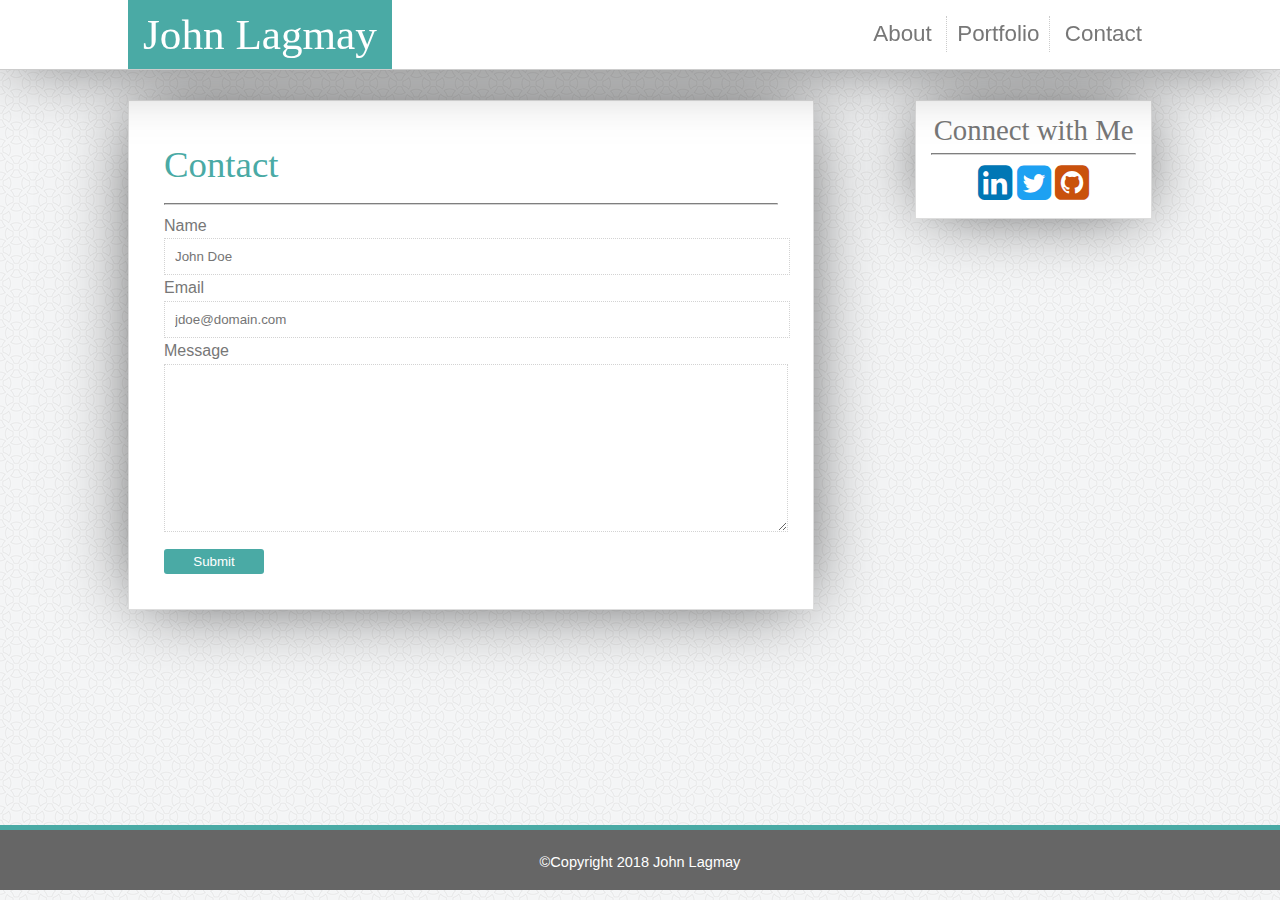
<file: contact.html>
<!DOCTYPE html>
<html lang="en">
<head>
    <meta charset="UTF-8">
    <meta name="viewport" content="width=device-width, initial-scale=1.0">
    <meta http-equiv="X-UA-Compatible" content="ie=edge">
    <title>John Lagmay</title>
    <!-- Font Awesome CDN -->
    <link rel="stylesheet" href="https://maxcdn.bootstrapcdn.com/font-awesome/4.7.0/css/font-awesome.min.css">
    <!-- Reset Styling -->
    <link rel="stylesheet" href="./assets/css/reset.css">    
    <!-- Personal styles -->
    <link rel="stylesheet" href="./assets/css/style.css">

</head>
<body>
    <nav>
        <div class="nav-content">
                <a href="index.html">
                        <div class="logo">
                        <h1>John Lagmay</h1>
                    </div>
                </a>
        <ul class="nav-links">
            <li><a href="index.html">About</a></li>
            <li><a href="portfolio.html">Portfolio</a></li>
            <li><a href="contact.html">Contact</a></li>
            
        </ul>
    </div>
    </nav>
    <div class="container">
        <div class="about">
            <h2 class="title">Contact</h2>
            <hr>
            <form>
                <label for="name">Name</label>
                <input type="text" name="name" id="name" placeholder="John Doe">
                <label for="email">Email</label>
                <input type="text" name="email" id="email" placeholder="jdoe@domain.com">
                <label for="message">Message</label>
                <textarea name="message" id="message" cols="30" rows="10"></textarea>
                <button type="submit" id="submit">Submit</button>
            </form>
        </div>
        <div class="sidebar">
            <h3>Connect with Me</h3>
            <hr>
            <ul class="social">
                <li><a href="https://www.linkedin.com/in/john-lagmay-12143682" target="_blank"><i class="fa fa-linkedin-square" aria-hidden="true"></i></a></li>
                <li><a href="https://twitter.com" target="_blank"><i class="fa fa-twitter-square" aria-hidden="true"></i></a></li>
                <li><a href="https://github.com/jjohnp5" target="_blank"><i class="fa fa-github-square" aria-hidden="true"></i></a></li>
            </ul>
            
            
            
        </div>
    </div>
    <footer>
        <p>&copy;Copyright 2018 John Lagmay</p>
    </footer>
</body>
</html>
</file>
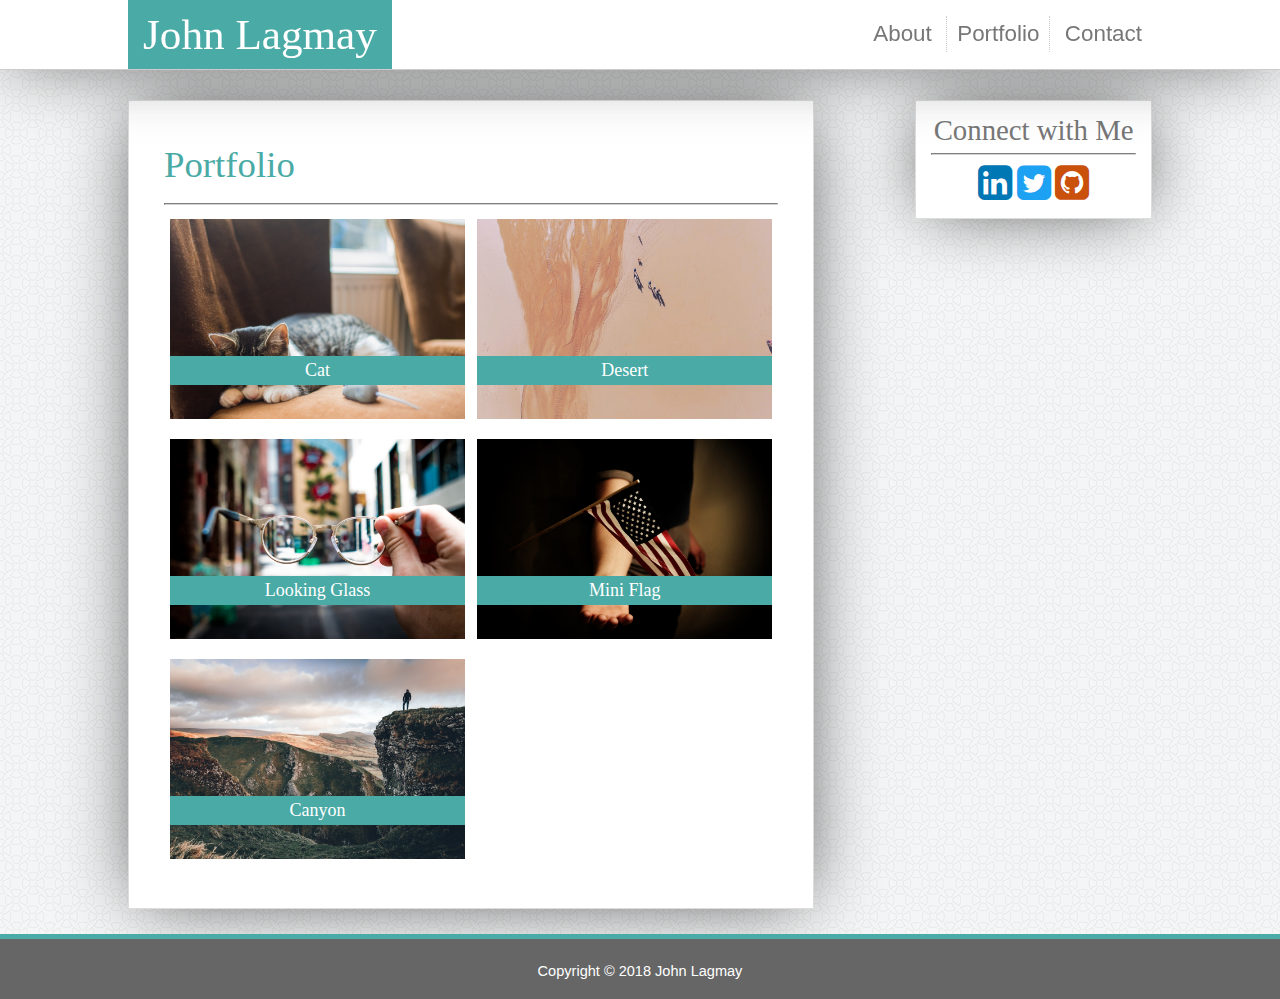
<file: portfolio.html>
<!DOCTYPE html>
<html lang="en">
<head>
    <meta charset="UTF-8">
    <meta name="viewport" content="width=device-width, initial-scale=1.0">
    <meta http-equiv="X-UA-Compatible" content="ie=edge">
    <title>John Lagmay</title>
    <!-- Font Awesome CDN -->
    <link rel="stylesheet" href="https://maxcdn.bootstrapcdn.com/font-awesome/4.7.0/css/font-awesome.min.css">
    <!-- Reset Styling -->
    <link rel="stylesheet" href="./assets/css/reset.css">    
    <!-- Personal styles -->
    <link rel="stylesheet" href="./assets/css/style.css">

</head>
<body>
    <nav>
        <div class="nav-content">
                <a href="index.html">
                        <div class="logo">
                        <h1>John Lagmay</h1>
                    </div>
                </a>
        <ul class="nav-links">
            <li><a href="index.html">About</a></li>
            <li><a href="portfolio.html">Portfolio</a></li>
            <li><a href="contact.html">Contact</a></li>
            
        </ul>
    </div>
    </nav>
    <div class="container">
        <div class="about">
            <h2 class="title">Portfolio</h2>
            <hr>
            <!-- CONTENT HERE -->
            <div class="portfolio-images">
                <div class="portfolio-container">
                    <img src="./assets/images/cat.jpeg" alt="cat">
                    <div class="title">
                            <h3>Cat</h3>
                        </div>
                </div>
                <div class="portfolio-container">
                    <img src="./assets/images/desert.jpeg" alt="desert">
                    <div class="title">
                        <h3>Desert</h3>
                    </div>
                </div>
                <div class="portfolio-container">
                    <img src="./assets/images/looking-glass.jpeg" alt="eye glass view">
                    <div class="title">
                            <h3>Looking Glass</h3>
                        </div>
                </div>
                <div class="portfolio-container">
                    <img src="./assets/images/mini-flag.jpeg" alt="mini flag">
                    <div class="title">
                            <h3>Mini Flag</h3>
                        </div>
                </div>
                <div class="portfolio-container">
                    <img src="./assets/images/the-view.jpeg" alt="the canyon view">
                    <div class="title">
                            <h3>Canyon</h3>
                        </div>
                </div>
                
                
                
                
            </div>
        </div>
        <div class="sidebar">
            <h3>Connect with Me</h3>
            <hr>
            <ul class="social">
                    <li><a href="https://www.linkedin.com/in/john-lagmay-12143682" target="_blank"><i class="fa fa-linkedin-square" aria-hidden="true"></i></a></li>
                    <li><a href="https://twitter.com" target="_blank"><i class="fa fa-twitter-square" aria-hidden="true"></i></a></li>
                    <li><a href="https://github.com/jjohnp5" target="_blank"><i class="fa fa-github-square" aria-hidden="true"></i></a></li>
                </ul>
            
            
            
        </div>
    </div>
    
    <footer>
        <p>Copyright &copy; 2018 John Lagmay</p>
    </footer>
</body>
</html>
</file>
<file: assets/css/style.css>
:root{
    --regular-font: #777;
    --bg-teal: #4aaaa5;
    --header-bg: #ffffff;
    --header-border: #cccccc;
    --footer-bg: #666;
    --main-content-bg: #fff;
    --main-content-border: #ddd;
}


html, body{
    box-sizing: border-box;
}
body{
    background: url('../images/circles-light.png') repeat;
    color: var(--regular-font);
    font-family: Arial, Helvetica, sans-serif;
    display: flex;
    flex-direction: column;
}
h1, h2, h3, h4, h5, h6{
    font-family: 'Georgia', Times, 'Times New Roman', serif;
}
hr{
    border-color: lightgray;
}
h1{
    font-size: 2.7em;
}
h2{
    font-size: 2.3em
}
h3{
    font-size: 1.8em;
}
p{
    font-size: 1.3em;
}
a{
    text-decoration: none;
    color: black;
}
/* NAV BAR */
nav{
    position: fixed;
    top: 0;
    left: 0;
    line-height: 1.6;
    background: var(--header-bg);
    width: 100%;
    border-bottom: 1px solid var(--header-border);
    -webkit-box-shadow: 0px 0px 72px -13px rgba(0,0,0,0.75);
    -moz-box-shadow: 0px 0px 72px -13px rgba(0,0,0,0.75);
    box-shadow: 0px 0px 72px -13px rgba(0,0,0,0.75);

}
.nav-content{
    width: 80%;
    margin: 0 auto;
    height: 50px;
}
.logo{
    float: left;
    background: var(--bg-teal);
    padding: 0 15px;
    color: white;
}
.nav-links{
    float: right;
    text-align: center;
    margin-top: 1em;
}
.nav-links li{
    font-size: 1.4em;
    display: inline-block;
    padding: 0 10px;
}
.nav-links li a{
    color: var(--regular-font);
}
.nav-links li:nth-child(2){
    border-left: dotted 1px var(--header-border);
    border-right: dotted 1px var(--header-border);
}
.nav-links a:hover{
    opacity: .7;
}
/* MAIN CONTENT */
.container{
    display: block;
    width: 80%;
    min-height: calc(100vh - 200px);
    margin: 0 auto;
    padding-top: 100px;
    clear: both;
}
.about{
    float: left;
    width: 60%;
    background: var(--main-content-bg);
    padding: 35px;
    line-height: 1.6;
    border: solid 1px var(--main-content-border);
    -webkit-box-shadow: 0px 0px 72px -13px rgba(0,0,0,0.75);
    -moz-box-shadow: 0px 0px 72px -13px rgba(0,0,0,0.75);
    box-shadow: 0px 0px 72px -13px rgba(0,0,0,0.75);
}
.title{
    color: var(--bg-teal);
}
.profile{
    float: left;
    height: 150px;
    width: 200px;
    margin-right: 10px;
    margin-bottom: 5px;
}
.sidebar{
    float: right;
    width: 20%;
    background: var(--main-content-bg);
    text-align: center;
    padding: 15px;
    border: solid 1px var(--main-content-border);
    -webkit-box-shadow: 0px 0px 72px -13px rgba(0,0,0,0.75);
    -moz-box-shadow: 0px 0px 72px -13px rgba(0,0,0,0.75);
    box-shadow: 0px 0px 72px -13px rgba(0,0,0,0.75);
    
}
i.fa{
    font-size: 2.5em;
}
footer{
    font-size: .7em;
    color: white;
    background: var(--footer-bg);
    border-top: solid 5px var(--bg-teal);
    padding-top: 25px;
    margin-top: 25px;
    text-align: center;
    height: 35px;
    width: 100%;
}
/* SOCIAL LINKS */
.social li{
    display: inline-block;
}
.social li:hover{
    opacity: .7;
}
.fa-linkedin-square{
    color: #0077B5;
}
.fa-twitter-square{
    color: #1DA1F2;
}
.fa-github-square{
    color: #c9510c;
}

/* CONTACT PAGE CUSTOM */
input{
    width: 100%;
    border: dotted 1px lightgray;
    padding: 10px 0 10px 10px;
}
textarea{
    width: 100%;
    border: dotted 1px lightgray;
    padding: 8px 0 8px 8px;;  
}
#submit{
    background: var(--bg-teal);
    padding: 5px 15px;
    border: none;
    border-radius: 3px;
    color: white;
    width: 100px;
    margin-top: 10px;
}

/* PORTFOLIO IMAGES */
.portfolio-images{
    width: 100%;
}
.portfolio-images .portfolio-container{
    width: 48%;
    height: auto;
    margin: 1%;
    float: left;
    position: relative;
}
.portfolio-container img{
    width: 100%;
    height: 200px;
}
.portfolio-container .title{
    z-index: 1;
    position: absolute;
    background: var(--bg-teal);
    color: white;
    width: 100%;
    bottom: 20%;
    font-size: 10px;
    text-align: center;
}
</file>
